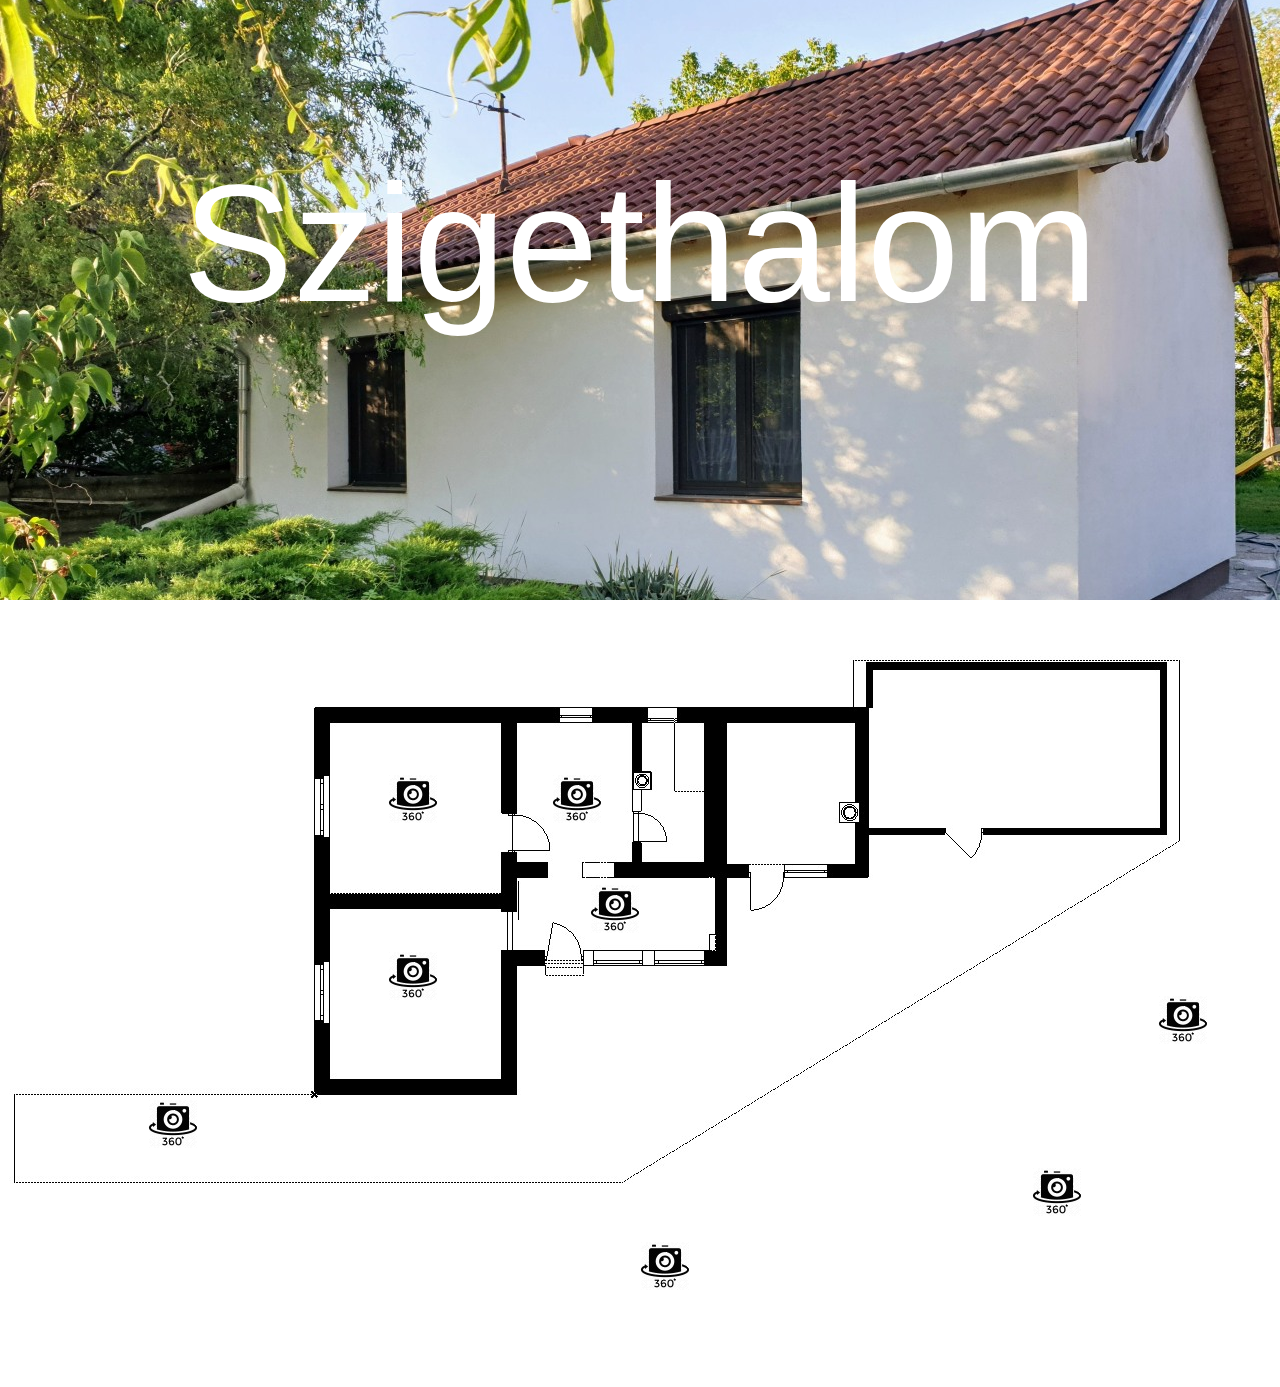
<file: index.html>
<!doctype html>
<html>
	<head>
		<meta charset="utf-8">
		<meta name="viewport" content="width=device-width, initial-scale=1.0"> 
		<link rel="stylesheet" href="https://maxcdn.bootstrapcdn.com/bootstrap/4.0.0/css/bootstrap.min.css" integrity="sha384-Gn5384xqQ1aoWXA+058RXPxPg6fy4IWvTNh0E263XmFcJlSAwiGgFAW/dAiS6JXm" crossorigin="anonymous">
		<link rel="stylesheet" href="/css/main.css"  type="text/css"/>

		<title>Szigethalom</title>
	</head>
	<body>
		<div class="mb-5 paral pt-5">
			<h1 class="cim text-white text-center mt-5 pt-5">Szigethalom</h1>
		</div>
		<h3 class="text-center"></h3>
		<div class="content mt-4">
		<img class="alaprajz" src="/images/alaprajz.jpg" alt="alaprajz">

		<div class="cam cam1"></div>
		<div class="cam cam2"></div>
		<div class="cam cam3"></div>
		<div class="cam cam4"></div>
		<div class="cam cam5"></div>
		<div class="cam cam6"></div>
		<div class="cam cam7"></div>
		<div class="cam cam8"></div>
		</div>
		<script>
			document.querySelectorAll('.cam').forEach(function(item){
				item.addEventListener('click', function(event){
					const found = event.target.classList.toString().match(/[1-9]/g);
					window.open("cam2.html?cam="+(found?found.toString():""), "_blank");
				});
			  });
		</script>
	</body>
</html>
</file>
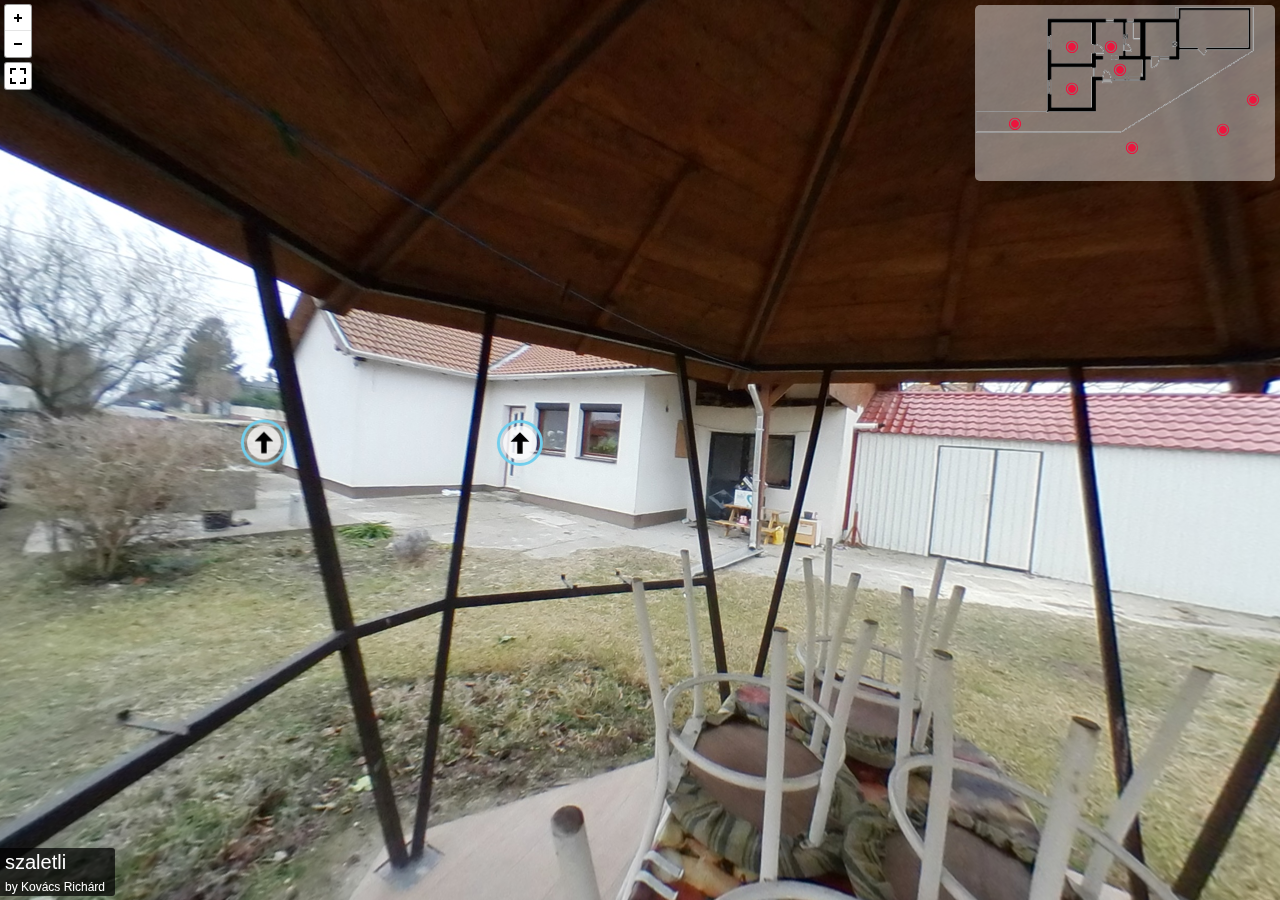
<file: cam2.html>
<!DOCTYPE HTML>
<html>
	<head>
		<meta charset="utf-8">
		<meta name="viewport" content="width=device-width, initial-scale=1.0">
		<title>Szigethalom virtuális háztúra</title>
		<link rel="stylesheet" href="/css/pannellum.css"/>
		<script src="/js/pannellum.js"></script>
		<link rel="stylesheet" href="/css/cam.css">
	</head>
	<body>

	<div id="panorama">
		<div id="minimap">
			<div class="cam cam1"></div>
			<div class="cam cam2"></div>
			<div class="cam cam3"></div>
			<div class="cam cam4"></div>
			<div class="cam cam5"></div>
			<div class="cam cam6"></div>
			<div class="cam cam7"></div>
			<div class="cam cam8"></div>
		</div>
	</div>

	<script>
	function loadJSON(url, callback) {  
		var xobj = new XMLHttpRequest();
			xobj.overrideMimeType("application/json");
		xobj.open('GET', url, true);
		xobj.onreadystatechange = function () {
			  if (xobj.readyState == 4 && xobj.status == "200") {
				callback(xobj.responseText);
			  }
		};
		xobj.send(null);  
	}

	loadJSON("scenes.json", function(response) {
	  // Parse JSON string into object
		var myscenes = JSON.parse(response);
		const queryString = window.location.search;
		const urlParams = new URLSearchParams(queryString);
		const cam = urlParams.get('cam');
		switch(urlParams.get('cam')){
			case "1": myscenes.default.firstScene="haloszoba"; break;
			case "2": myscenes.default.firstScene="etkezo"; break;
			case "3": myscenes.default.firstScene="gyerekszoba"; break;
			case "4": myscenes.default.firstScene="szaletli"; break;
			case "5": myscenes.default.firstScene="udvar"; break;
			case "6": myscenes.default.firstScene="hatudvar"; break;
			case "7": myscenes.default.firstScene="eloudvar"; break;
			case "8": myscenes.default.firstScene="konyha"; break;
		}
		var viewer = pannellum.viewer('panorama', myscenes);
		document.querySelectorAll('.cam').forEach(function(item){
		  item.addEventListener('click', function(event){
			if (event.target.classList.contains('cam1')){
				viewer.loadScene('haloszoba');
			}
			if (event.target.classList.contains('cam2')){
				viewer.loadScene('etkezo');
			}
			if (event.target.classList.contains('cam3')){
				viewer.loadScene('gyerekszoba');
			}
			if (event.target.classList.contains('cam4')){
				viewer.loadScene('szaletli');
			}
			if (event.target.classList.contains('cam5')){
				viewer.loadScene('udvar');
			}
			if (event.target.classList.contains('cam6')){
				viewer.loadScene('hatudvar');
			}
			if (event.target.classList.contains('cam7')){
				viewer.loadScene('eloudvar');
			}
			if (event.target.classList.contains('cam8')){
				viewer.loadScene('konyha');
			}
		  });
		});
	});
	</script>

	</body>
</html>
</file>
<file: css/main.css>
html, body {
	margin: 0;
	width: 100%;
	height: 100%;
  }
.content{
	max-width: fit-content;
    margin: 0 auto;
    position: relative;
}
.cim {
    font-size: 13vw;
    font-weight: 300;
}
.cam {
	width:50px;
	height:50px;
	position: absolute;
	background-color: red; 
    cursor: pointer;
	background: url("/images/camera-360.png");
}
.cam1 {top:17%;left:30%;}
.cam2 {top:17%;left:43%;}
.cam3 {top:41%;left:30%;}
.cam4 {bottom:13%;left:50%;}
.cam5 {bottom:23%;right:15%;}
.cam6 {top:47%;right:5%;}
.cam7 {top:61%;left:11%;}
.cam8 {top:32%;left:46%;}
.alaprajz {width:100%}
.paral {
	background-image: url("/images/haz.jpg");
	min-height: 600px;
	background-attachment: fixed;
	background-size: cover;
	background-position: 50% 50%;
}
</file>
<file: css/pannellum.css>
/* Pannellum 2.5.6, https://github.com/mpetroff/pannellum */
.pnlm-container{margin:0;padding:0;overflow:hidden;position:relative;cursor:default;width:100%;height:100%;font-family:Helvetica,"Nimbus Sans L","Liberation Sans",Arial,sans-serif;background:#f4f4f4 url('data:image/svg+xml,%3Csvg%20xmlns%3D%22http%3A%2F%2Fwww.w3.org%2F2000%2Fsvg%22%20width%3D%2267%22%20height%3D%22100%22%20viewBox%3D%220%200%2067%20100%22%3E%0A%3Cpath%20stroke%3D%22%23ccc%22%20fill%3D%22none%22%20d%3D%22M33.5%2C50%2C0%2C63%2C33.5%2C75%2C67%2C63%2C33.5%2C50m-33.5-50%2C67%2C25m-0.5%2C0%2C0%2C75m-66.5-75%2C67-25m-33.5%2C75%2C0%2C25m0-100%2C0%2C50%22%2F%3E%0A%3C%2Fsvg%3E%0A') repeat;-webkit-user-select:none;-khtml-user-select:none;-moz-user-select:none;-o-user-select:none;-ms-user-select:none;user-select:none;outline:0;line-height:1.4;contain:content}.pnlm-container *{box-sizing:content-box}.pnlm-ui{position:absolute;width:100%;height:100%;z-index:1}.pnlm-grab{cursor:grab;cursor:url('data:image/svg+xml,%3Csvg%20xmlns%3D%22http%3A%2F%2Fwww.w3.org%2F2000%2Fsvg%22%20height%3D%2226%22%20width%3D%2226%22%3E%0A%3Cpath%20stroke%3D%22%23000%22%20stroke-width%3D%221px%22%20fill%3D%22%23fff%22%20d%3D%22m15.3%2020.5s6.38-6.73%204.64-8.24-3.47%201.01-3.47%201.01%203.61-5.72%201.41-6.49c-2.2-0.769-3.33%204.36-3.33%204.36s0.873-5.76-1.06-5.76-1.58%205.39-1.58%205.39-0.574-4.59-2.18-4.12c-1.61%200.468-0.572%205.51-0.572%205.51s-1.58-4.89-2.93-3.79c-1.35%201.11%200.258%205.25%200.572%206.62%200.836%202.43%202.03%202.94%202.17%205.55%22%2F%3E%0A%3C%2Fsvg%3E%0A') 12 8,default}.pnlm-grabbing{cursor:grabbing;cursor:url('data:image/svg+xml,%3Csvg%20xmlns%3D%22http%3A%2F%2Fwww.w3.org%2F2000%2Fsvg%22%20height%3D%2226%22%20width%3D%2226%22%3E%0A%3Cpath%20stroke%3D%22%23000%22%20stroke-width%3D%221px%22%20fill%3D%22%23fff%22%20d%3D%22m15.3%2020.5s5.07-5.29%203.77-6.74c-1.31-1.45-2.53%200.14-2.53%200.14s2.74-3.29%200.535-4.06c-2.2-0.769-2.52%201.3-2.52%201.3s0.81-2.13-1.12-2.13-1.52%201.77-1.52%201.77-0.261-1.59-1.87-1.12c-1.61%200.468-0.874%202.17-0.874%202.17s-0.651-1.55-2-0.445c-1.35%201.11-0.68%202.25-0.365%203.62%200.836%202.43%202.03%202.94%202.17%205.55%22%2F%3E%0A%3C%2Fsvg%3E%0A') 12 8,default}.pnlm-sprite{background-image:url('data:image/svg+xml,%3Csvg%20xmlns%3D%22http%3A%2F%2Fwww.w3.org%2F2000%2Fsvg%22%20width%3D%2226%22%20height%3D%22208%22%3E%0A%3Ccircle%20fill-opacity%3D%22.78%22%20cy%3D%22117%22%20cx%3D%2213%22%20r%3D%2211%22%20fill%3D%22%23fff%22%2F%3E%0A%3Ccircle%20fill-opacity%3D%22.78%22%20cy%3D%22143%22%20cx%3D%2213%22%20r%3D%2211%22%20fill%3D%22%23fff%22%2F%3E%0A%3Ccircle%20cy%3D%22169%22%20cx%3D%2213%22%20r%3D%227%22%20fill%3D%22none%22%20stroke%3D%22%23000%22%20stroke-width%3D%222%22%2F%3E%0A%3Ccircle%20cy%3D%22195%22%20cx%3D%2213%22%20r%3D%227%22%20fill%3D%22none%22%20stroke%3D%22%23000%22%20stroke-width%3D%222%22%2F%3E%0A%3Ccircle%20cx%3D%2213%22%20cy%3D%22195%22%20r%3D%222.5%22%2F%3E%0A%3Cpath%20d%3D%22m5%2083v6h2v-4h4v-2zm10%200v2h4v4h2v-6zm-5%205v6h6v-6zm-5%205v6h6v-2h-4v-4zm14%200v4h-4v2h6v-6z%22%2F%3E%0A%3Cpath%20d%3D%22m13%20110a7%207%200%200%200%20-7%207%207%207%200%200%200%207%207%207%207%200%200%200%207%20-7%207%207%200%200%200%20-7%20-7zm-1%203h2v2h-2zm0%203h2v5h-2z%22%2F%3E%0A%3Cpath%20d%3D%22m5%2057v6h2v-4h4v-2zm10%200v2h4v4h2v-6zm-10%2010v6h6v-2h-4v-4zm14%200v4h-4v2h6v-6z%22%2F%3E%0A%3Cpath%20d%3D%22m17%2038v2h-8v-2z%22%2F%3E%0A%3Cpath%20d%3D%22m12%209v3h-3v2h3v3h2v-3h3v-2h-3v-3z%22%2F%3E%0A%3Cpath%20d%3D%22m13%20136-6.125%206.125h4.375v7.875h3.5v-7.875h4.375z%22%2F%3E%0A%3Cpath%20d%3D%22m10.428%20173.33v-5.77l5-2.89v5.77zm1-1.73%203-1.73-3.001-1.74z%22%2F%3E%0A%3C%2Fsvg%3E%0A')}.pnlm-container:-moz-full-screen{height:100%!important;width:100%!important;position:static!important}.pnlm-container:-webkit-full-screen{height:100%!important;width:100%!important;position:static!important}.pnlm-container:-ms-fullscreen{height:100%!important;width:100%!important;position:static!important}.pnlm-container:fullscreen{height:100%!important;width:100%!important;position:static!important}.pnlm-render-container{cursor:inherit;position:absolute;height:100%;width:100%}.pnlm-controls{margin-top:4px;background-color:#fff;border:1px solid #999;border-color:rgba(0,0,0,0.4);border-radius:3px;cursor:pointer;z-index:2;-webkit-transform:translateZ(9999px);transform:translateZ(9999px)}.pnlm-control:hover{background-color:#f8f8f8}.pnlm-controls-container{position:absolute;top:0;left:4px;z-index:1}.pnlm-zoom-controls{width:26px;height:52px}.pnlm-zoom-in{width:100%;height:50%;position:absolute;top:0;border-radius:3px 3px 0 0}.pnlm-zoom-out{width:100%;height:50%;position:absolute;bottom:0;background-position:0 -26px;border-top:1px solid #ddd;border-top-color:rgba(0,0,0,0.10);border-radius:0 0 3px 3px}.pnlm-fullscreen-toggle-button,.pnlm-orientation-button,.pnlm-hot-spot-debug-indicator{width:26px;height:26px}.pnlm-hot-spot-debug-indicator{position:absolute;top:50%;left:50%;width:26px;height:26px;margin:-13px 0 0 -13px;background-color:rgba(255,255,255,0.5);border-radius:13px;display:none}.pnlm-orientation-button-inactive{background-position:0 -156px}.pnlm-orientation-button-active{background-position:0 -182px}.pnlm-fullscreen-toggle-button-inactive{background-position:0 -52px}.pnlm-fullscreen-toggle-button-active{background-position:0 -78px}.pnlm-panorama-info{position:absolute;bottom:4px;background-color:rgba(0,0,0,0.7);border-radius:0 3px 3px 0;padding-right:10px;color:#fff;text-align:left;display:none;z-index:2;-webkit-transform:translateZ(9999px);transform:translateZ(9999px)}.pnlm-title-box{position:relative;font-size:20px;display:table;padding-left:5px;margin-bottom:3px}.pnlm-author-box{position:relative;font-size:12px;display:table;padding-left:5px}.pnlm-load-box{position:absolute;top:50%;left:50%;width:200px;height:150px;margin:-75px 0 0 -100px;background-color:rgba(0,0,0,0.7);border-radius:3px;text-align:center;font-size:20px;display:none;color:#fff}.pnlm-load-box p{margin:20px 0}.pnlm-lbox{position:absolute;top:50%;left:50%;width:20px;height:20px;margin:-10px 0 0 -10px;display:none}.pnlm-loading{animation-duration:1.5s;-webkit-animation-duration:1.5s;animation-name:pnlm-mv;-webkit-animation-name:pnlm-mv;animation-iteration-count:infinite;-webkit-animation-iteration-count:infinite;animation-timing-function:linear;-webkit-animation-timing-function:linear;height:10px;width:10px;background-color:#fff;position:relative}@keyframes pnlm-mv{from{left:0;top:0}25%{left:10px;top:0}50%{left:10px;top:10px}75%{left:0;top:10px}to{left:0;top:0}}@-webkit-keyframes pnlm-mv{from{left:0;top:0}25%{left:10px;top:0}50%{left:10px;top:10px}75%{left:0;top:10px}to{left:0;top:0}}.pnlm-load-button{position:absolute;top:50%;left:50%;width:200px;height:100px;margin:-50px 0 0 -100px;background-color:rgba(0,0,0,.7);border-radius:3px;text-align:center;font-size:20px;display:table;color:#fff;cursor:pointer}.pnlm-load-button:hover{background-color:rgba(0,0,0,.8)}.pnlm-load-button p{display:table-cell;vertical-align:middle}.pnlm-info-box{font-size:15px;position:absolute;top:50%;left:50%;width:200px;height:150px;margin:-75px 0 0 -100px;background-color:#000;border-radius:3px;display:table;text-align:center;color:#fff;table-layout:fixed}.pnlm-info-box a,.pnlm-author-box a{color:#fff;word-wrap:break-word;overflow-wrap:break-word}.pnlm-info-box p{display:table-cell;vertical-align:middle;padding:0 5px 0 5px}.pnlm-error-msg{display:none}.pnlm-about-msg{font-size:11px;line-height:11px;color:#fff;padding:5px 8px 5px 8px;background:rgba(0,0,0,0.7);border-radius:3px;position:absolute;top:50px;left:50px;display:none;opacity:0;-moz-transition:opacity .3s ease-in-out;-webkit-transition:opacity .3s ease-in-out;-o-transition:opacity .3s ease-in-out;-ms-transition:opacity .3s ease-in-out;transition:opacity .3s ease-in-out;z-index:1}.pnlm-about-msg a:link,.pnlm-about-msg a:visited{color:#fff}.pnlm-about-msg a:hover,.pnlm-about-msg a:active{color:#eee}.pnlm-hotspot-base{position:absolute;visibility:hidden;cursor:default;vertical-align:middle;top:0;z-index:1}.pnlm-hotspot{height:26px;width:26px;border-radius:13px}.pnlm-hotspot:hover{background-color:rgba(255,255,255,0.2)}.pnlm-hotspot.pnlm-info{background-position:0 -104px}.pnlm-hotspot.pnlm-scene{background-position:0 -130px}div.pnlm-tooltip span{visibility:hidden;position:absolute;border-radius:3px;background-color:rgba(0,0,0,0.7);color:#fff;text-align:center;max-width:200px;padding:5px 10px;margin-left:-220px;cursor:default}div.pnlm-tooltip:hover span{visibility:visible}div.pnlm-tooltip:hover span:after{content:'';position:absolute;width:0;height:0;border-width:10px;border-style:solid;border-color:rgba(0,0,0,0.7) transparent transparent transparent;bottom:-20px;left:-10px;margin:0 50%}.pnlm-compass{position:absolute;width:50px;height:50px;right:4px;bottom:4px;border-radius:25px;background-image:url('data:image/svg+xml,%3Csvg%20xmlns%3D%22http%3A%2F%2Fwww.w3.org%2F2000%2Fsvg%22%20height%3D%2250%22%20width%3D%2250%22%3E%0A%3Cpath%20d%3D%22m24.5078%206-3.2578%2018h7.5l-3.25781-18h-0.984376zm-3.2578%2020%203.2578%2018h0.9844l3.2578-18h-7.5zm1.19531%200.9941h5.10938l-2.5547%2014.1075-2.5547-14.1075z%22%2F%3E%0A%3C%2Fsvg%3E%0A');cursor:default;display:none}.pnlm-world{position:absolute;left:50%;top:50%}.pnlm-face{position:absolute;-webkit-transform-origin:0 0;transform-origin:0 0}.pnlm-dragfix,.pnlm-preview-img{position:absolute;height:100%;width:100%}.pnlm-preview-img{background-size:cover;background-position:center}.pnlm-lbar{width:150px;margin:0 auto;border:#fff 1px solid;height:6px}.pnlm-lbar-fill{background:#fff;height:100%;width:0}.pnlm-lmsg{font-size:12px}.pnlm-fade-img{position:absolute;top:0;left:0}.pnlm-pointer{cursor:pointer}
</file>
<file: css/cam.css>
.pl-info {
    border: 3px solid #71ceec;
    background-position: 0px 160px;
    width: 40px;
    height: 40px;
    background-size: cover;
    border-radius: 23px;
    background-image: url(data:image/svg+xml,%3Csvg%20xmlns%3D%22http%3A%2F%2Fwww.w3.org%2F2000%2Fsvg%22%20width%3D%2226%22%20height%3D%22208%22%3E%0A%3Ccircle%20fill-opacity%3D%22.78%22%20cy%3D%22117%22%20cx%3D%2213%22%20r%3D%2211%22%20fill%3D%22%23fff%22%2F%3E%0A%3Ccircle%20fill-opacity%3D%22.78%22%20cy%3D%22143%22%20cx%3D%2213%22%20r%3D%2211%22%20fill%3D%22%23fff%22%2F%3E%0A%3Ccircle%20cy%3D%22169%22%20cx%3D%2213%22%20r%3D%227%22%20fill%3D%22none%22%20stroke%3D%22%23000%22%20stroke-width%3D%222%22%2F%3E%0A%3Ccircle%20cy%3D%22195%22%20cx%3D%2213%22%20r%3D%227%22%20fill%3D%22none%22%20stroke%3D%22%23000%22%20stroke-width%3D%222%22%2F%3E%0A%3Ccircle%20cx%3D%2213%22%20cy%3D%22195%22%20r%3D%222.5%22%2F%3E%0A%3Cpath%20d%3D%22m5%2083v6h2v-4h4v-2zm10%200v2h4v4h2v-6zm-5%205v6h6v-6zm-5%205v6h6v-2h-4v-4zm14%200v4h-4v2h6v-6z%22%2F%3E%0A%3Cpath%20d%3D%22m13%20110a7%207%200%200%200%20-7%207%207%207%200%200%200%207%207%207%207%200%200%200%207%20-7%207%207%200%200%200%20-7%20-7zm-1%203h2v2h-2zm0%203h2v5h-2z%22%2F%3E%0A%3Cpath%20d%3D%22m5%2057v6h2v-4h4v-2zm10%200v2h4v4h2v-6zm-10%2010v6h6v-2h-4v-4zm14%200v4h-4v2h6v-6z%22%2F%3E%0A%3Cpath%20d%3D%22m17%2038v2h-8v-2z%22%2F%3E%0A%3Cpath%20d%3D%22m12%209v3h-3v2h3v3h2v-3h3v-2h-3v-3z%22%2F%3E%0A%3Cpath%20d%3D%22m13%20136-6.125%206.125h4.375v7.875h3.5v-7.875h4.375z%22%2F%3E%0A%3Cpath%20d%3D%22m10.428%20173.33v-5.77l5-2.89v5.77zm1-1.73%203-1.73-3.001-1.74z%22%2F%3E%0A%3C%2Fsvg%3E%0A);
}
#panorama {
    position: absolute;
    top: 0;
    left: 0;
    height: 100%;
    width: 100%;
}
.pnlm-hotspot {
    height: 40px;
    width: 40px;
    background-size: cover;
    border-radius: 23px;
    border: 3px solid #71ceec;
}
.pnlm-hotspot.pnlm-scene {
    background-position: 0px 120px;
}
#minimap {
    position: absolute;
    top: 5px;
    right: 5px;
    z-index: 2;
    max-width: 300px;
    max-height: 176px;
    background: url("/images/alaprajz_kicsi.png");
    background-size: contain;
    width: 39vw;
    height: 36vw;
    border-radius: 5px;
    background-color: #ffffff6e;
}
.cam {
    position: absolute;
    cursor: pointer;
    color: #ed143d;
}
.cam:after{
    content: "\25C9";
}
.cam1 {top:17%;left:30%;}
.cam2 {top:17%;left:43%;}
.cam3 {top:41%;left:30%;}
.cam4 {bottom:13%;left:50%;}
.cam5 {bottom:23%;right:15%;}
.cam6 {top:47%;right:5%;}
.cam7 {top:61%;left:11%;}
.cam8 {top:30%;left:46%;}
</file>
